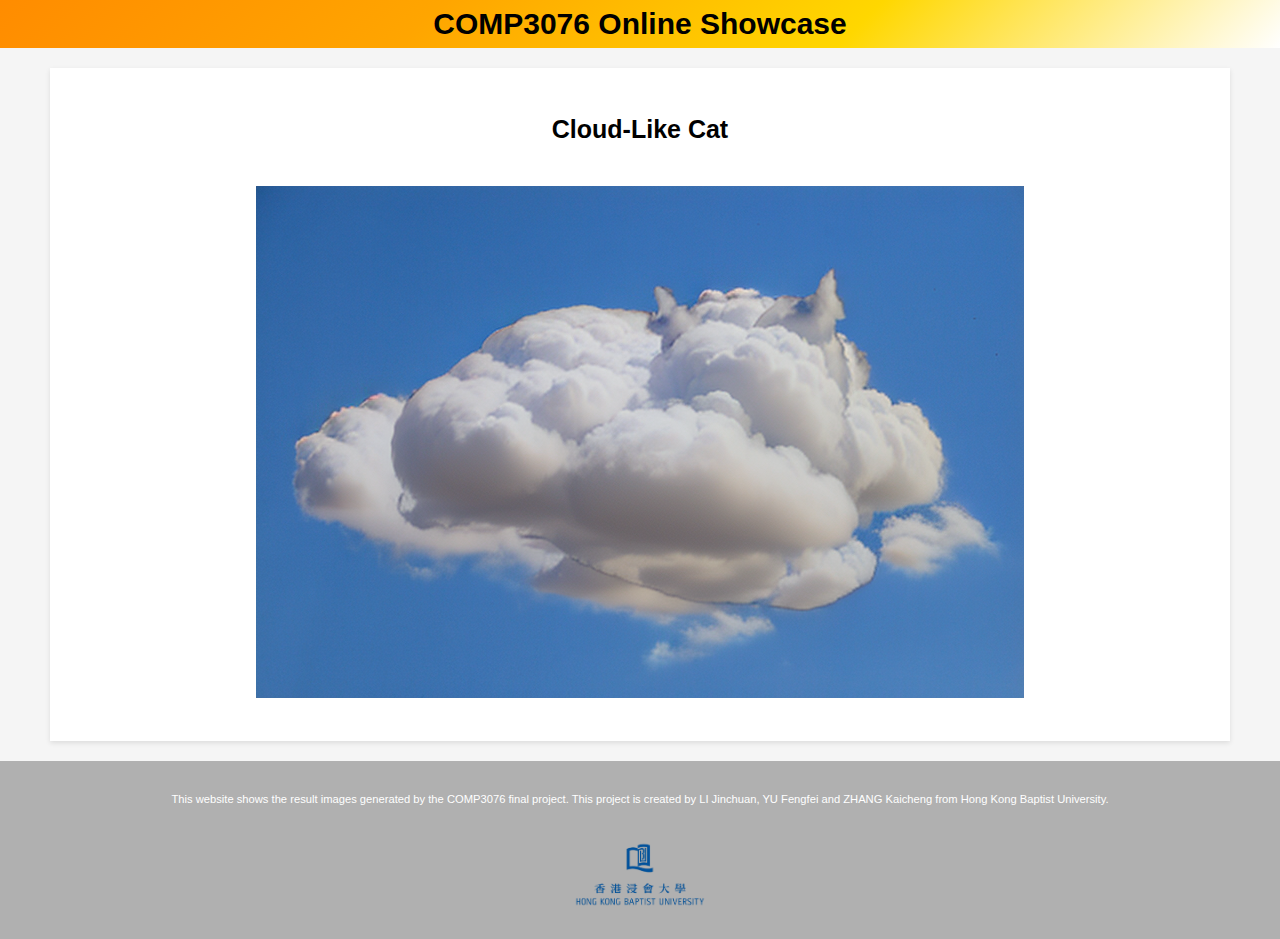
<file: image_detail_cloud_cat.html>
<!DOCTYPE html>
<html lang="en">

<head>
    <meta charset="UTF-8">
    <meta name="viewport" content="width=device-width, initial-scale=1.0">
    <link rel="icon" href="favicon.ico" type="image/x-icon">
    <link rel="shortcut icon" href="favicon.ico" type="image/x-icon">
    <title>COMP3076 Online Showcase</title>
    <style>
        body {
            font-family: sans-serif;
            margin: 0;
            padding: 0;
            line-height: 1.6;
            background-color: #f5f5f5;
            display: flex;
            flex-direction: column;
            min-height: 100vh;
        }

        .header {
            background: #fff;
            padding: 20px 0;
            box-shadow: 0 2px 5px rgba(0, 0, 0, 0.1);
        }

        /* 导航栏样式 */
        .header-bar {
            background: linear-gradient(135deg, #FF8C00, #FFA500, #FFD700, #FFFFFF);
            display: flex;
            justify-content: center;
            align-items: center;
        }

        #site-logo a {
            display: flex;
            align-items: center;
            text-decoration: none;
            color: black;
            font-size: 30px;
            font-weight: bold;
        }

        .logo-img {
            width: 100px;
            height: auto;
            margin: 5px 10px 5px 10px;
        }

        .main-nav {
            display: flex;
            list-style: none;
            padding: 0;
        }

        .main-nav li {
            margin-left: 20px;
        }

        .main-nav a {
            text-decoration: none;
            color: #333;
        }

        /* 卡片格子 */
        .portfolio-grid {
            justify-content: center;
            max-width: 1200px;
            margin: 40px auto;
            display: grid;
            grid-template-columns: repeat(auto-fit, minmax(250px, 1fr));
            gap: 20px;
            padding: 0 20px;
        }

        /* 卡片 */
        .portfolio-item {
            position: relative;
            overflow: hidden;
            border-radius: 8px;
            height: 250px;
            width: 100%;
            background-color: white;
            box-shadow: 2px 2px 15px rgba(0, 0, 0, 0.3);
            align-items: center;
        }

        /* 图片容器 */
        .post-image {
            position: relative;
            width: 100%;
            height: 100%;
            display: flex;
        }

        /* 图片元素 */
        .post-image img {
            /* margin: -5px 0 0 -25px; */
            position: absolute;
            top: 5%;
            left: 5%;
            width: 90%;
            height: 90%;
            object-fit: cover;
            object-position: center;
            transition: transform 0.3s ease;
        }

        /* 悬停文字部分 */
        .post-content {
            border-radius: 8px;
            position: absolute;
            bottom: 0;
            left: 0;
            right: 0;
            background: rgba(255, 255, 255, 0.7);
            color: black;
            padding: 18px;
            transform: translateY(100%);
            transition: transform 0.3s ease;
        }

        /* hover item 拉起文字 */
        .portfolio-item:hover .post-content {
            transform: translateY(0);
        }

        /* hover item 放大图片 */
        .portfolio-item:hover .post-image img {
            transform: scale(1.05);
        }

        .post-title a {
            color: black;
            text-decoration: none;
        }

        .entry-content {
            font-size: 0.9rem;
            line-height: 1.5;
            text-align: justify;
        }

        .card-title {
            flex-direction: row;
            text-align: center;
            font-size: 25px;
            font-weight: bold;
        }

        /* 背景大卡片 */
        .background-card {
            display: flex;
            flex-direction: column;
            background-color: #fff;
            box-shadow: 0 2px 5px rgba(0, 0, 0, 0.1);
            padding: 20px;
            margin: 20px 50px 20px 50px;
        }

        .flex-row {
            display: flex;
            flex-direction: row;
        }

        /* 表格样式 */
        .data-table {
            width: 100%;
            border-collapse: collapse;
            margin: 25px 0;
            background: white;
            box-shadow: 0 2px 8px rgba(0, 0, 0, 0.1);
        }

        .data-table th,
        .data-table td {
            padding: 12px 15px;
            text-align: center;
            align-items: center;
            border-bottom: 1px solid #e0e0e0;
            border-right: 1px solid #e0e0e0;
        }

        .data-table th {
            background-color: #f8f9fa;
            font-weight: 600;
            color: #2c3e50;
            text-align: center;
        }

        .data-table tbody tr:nth-child(even) {
            background-color: #fafafa;
        }

        .table-image {
            width: auto;
            height: 150px;
            margin: 0 auto;
            display: block;
            align-self: center;
        }

        .detail-image {
            display: flex;
            justify-content: center;
            align-items: center;
            position: relative;
            height: 100%;
            width: 100%;
            overflow: hidden;
        }

        .notes {
            margin: 20px 50px;
            font-size: 0.7rem;
            line-height: 1.5;
            text-align: center;
        }

        .bottom-bar {
            background-color: #b0b0b0;
            color: #fff;
            padding: 10px;
            text-align: center;
            position: static;
            bottom: 0;
            width: auto;
        }

        .notes {
            margin: 20px 50px;
            font-size: 0.7rem;
            line-height: 1.5;
            text-align: center;
        }

        .bottom-bar {
            background-color: #b0b0b0;
            color: #fff;
            padding: 10px;
            text-align: center;
            position: static;
            bottom: 0;
            width: auto;
        }

        .logo-img-bottom {
            width: 150px;
            height: auto;
            margin: 5px 10px 5px 10px;
        }
    </style>
</head>

<body class="home">
    <div id="pagewrap" class="hfeed site">
        <div id="headerwrap">
            <header id="header" class="pagewidth">
                <div class="header-bar">
                    <div id="site-logo">
                        <a href="index.html" title="AI Art Gallery">
                            COMP3076 Online Showcase
                        </a>
                    </div>
                </div>
            </header>
        </div>

        <div id="body">
            <div id="layout" class="pagewidth">
                <main id="content">

                    <div class="background-card">
                        <h2 class="card-title">Cloud-Like Cat</h2>

                        <div class="detail-image">
                            <figure style="position: relative;">
                                <img src="images/cloud_cat.png" alt="cloud_cat" style="align-self: center;">
                            </figure>
                        </div>
                    </div>

                </main>
            </div>

            <div class="bottom-bar">
                <div class="notes">
                    This website shows the result images generated by the COMP3076 final project. This project
                    is created by LI Jinchuan,
                    YU Fengfei and ZHANG Kaicheng from Hong Kong Baptist University.
                </div>
                <img src="images/HKBU_Logo_2.png" alt="HKBU Logo" class="logo-img-bottom">
            </div>
        </div>
    </div>
</body>

</html>
</file>
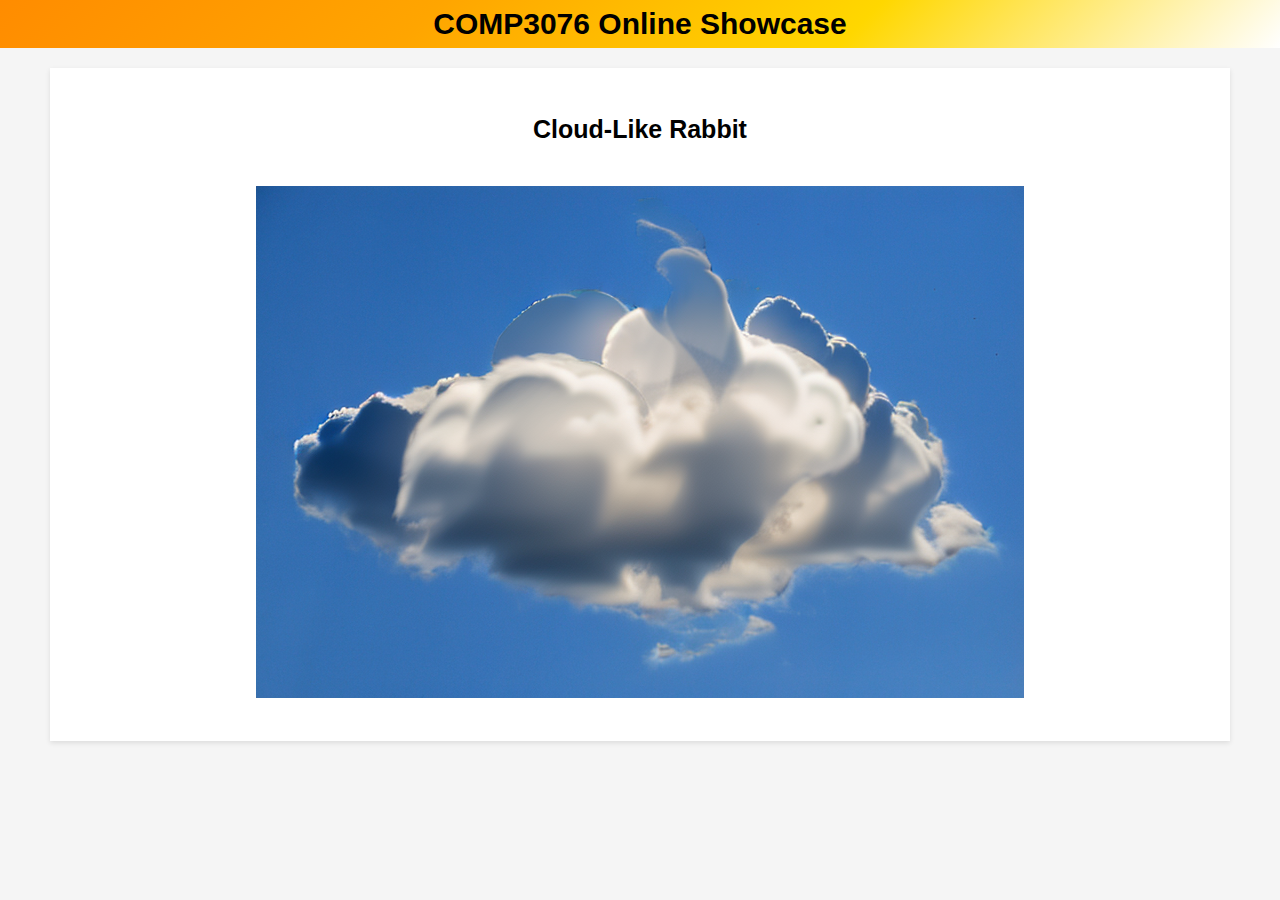
<file: image_detail_cloud_rabbit.html>
<!DOCTYPE html>
<html lang="en">

<head>
    <meta charset="UTF-8">
    <meta name="viewport" content="width=device-width, initial-scale=1.0">
    <link rel="icon" href="favicon.ico" type="image/x-icon">
    <link rel="shortcut icon" href="favicon.ico" type="image/x-icon">
    <title>COMP3076 Online Showcase</title>
    <style>
        body {
            font-family: sans-serif;
            margin: 0;
            padding: 0;
            line-height: 1.6;
            background-color: #f5f5f5;
            display: flex;
            flex-direction: column;
            min-height: 100vh;
        }

        .header {
            background: #fff;
            padding: 20px 0;
            box-shadow: 0 2px 5px rgba(0, 0, 0, 0.1);
        }

        /* 导航栏样式 */
        .header-bar {
            background: linear-gradient(135deg, #FF8C00, #FFA500, #FFD700, #FFFFFF);
            display: flex;
            justify-content: center;
            align-items: center;
        }

        #site-logo a {
            display: flex;
            align-items: center;
            text-decoration: none;
            color: black;
            font-size: 30px;
            font-weight: bold;
        }

        .logo-img {
            width: 100px;
            height: auto;
            margin: 5px 10px 5px 10px;
        }

        .main-nav {
            display: flex;
            list-style: none;
            padding: 0;
        }

        .main-nav li {
            margin-left: 20px;
        }

        .main-nav a {
            text-decoration: none;
            color: #333;
        }

        /* 卡片格子 */
        .portfolio-grid {
            justify-content: center;
            max-width: 1200px;
            margin: 40px auto;
            display: grid;
            grid-template-columns: repeat(auto-fit, minmax(250px, 1fr));
            gap: 20px;
            padding: 0 20px;
        }

        /* 卡片 */
        .portfolio-item {
            position: relative;
            overflow: hidden;
            border-radius: 8px;
            height: 250px;
            width: 100%;
            background-color: white;
            box-shadow: 2px 2px 15px rgba(0, 0, 0, 0.3);
            align-items: center;
        }

        /* 图片容器 */
        .post-image {
            position: relative;
            width: 100%;
            height: 100%;
            display: flex;
        }

        /* 图片元素 */
        .post-image img {
            /* margin: -5px 0 0 -25px; */
            position: absolute;
            top: 5%;
            left: 5%;
            width: 90%;
            height: 90%;
            object-fit: cover;
            object-position: center;
            transition: transform 0.3s ease;
        }

        /* 悬停文字部分 */
        .post-content {
            border-radius: 8px;
            position: absolute;
            bottom: 0;
            left: 0;
            right: 0;
            background: rgba(255, 255, 255, 0.7);
            color: black;
            padding: 18px;
            transform: translateY(100%);
            transition: transform 0.3s ease;
        }

        /* hover item 拉起文字 */
        .portfolio-item:hover .post-content {
            transform: translateY(0);
        }

        /* hover item 放大图片 */
        .portfolio-item:hover .post-image img {
            transform: scale(1.05);
        }

        .post-title a {
            color: black;
            text-decoration: none;
        }

        .entry-content {
            font-size: 0.9rem;
            line-height: 1.5;
            text-align: justify;
        }

        .card-title {
            flex-direction: row;
            text-align: center;
            font-size: 25px;
            font-weight: bold;
        }

        /* 背景大卡片 */
        .background-card {
            display: flex;
            flex-direction: column;
            background-color: #fff;
            box-shadow: 0 2px 5px rgba(0, 0, 0, 0.1);
            padding: 20px;
            margin: 20px 50px 20px 50px;
        }

        .flex-row {
            display: flex;
            flex-direction: row;
        }

        /* 表格样式 */
        .data-table {
            width: 100%;
            border-collapse: collapse;
            margin: 25px 0;
            background: white;
            box-shadow: 0 2px 8px rgba(0, 0, 0, 0.1);
        }

        .data-table th,
        .data-table td {
            padding: 12px 15px;
            text-align: center;
            align-items: center;
            border-bottom: 1px solid #e0e0e0;
            border-right: 1px solid #e0e0e0;
        }

        .data-table th {
            background-color: #f8f9fa;
            font-weight: 600;
            color: #2c3e50;
            text-align: center;
        }

        .data-table tbody tr:nth-child(even) {
            background-color: #fafafa;
        }

        .table-image {
            width: auto;
            height: 150px;
            margin: 0 auto;
            display: block;
            align-self: center;
        }

        .detail-image {
            display: flex;
            justify-content: center;
            align-items: center;
            position: relative;
            height: 100%;
            width: 100%;
            overflow: hidden;
        }
    </style>
</head>

<body class="home">
    <div id="pagewrap" class="hfeed site">
        <div id="headerwrap">
            <header id="header" class="pagewidth">
                <div class="header-bar">
                    <div id="site-logo">
                        <a href="index.html" title="AI Art Gallery">
                            COMP3076 Online Showcase
                        </a>
                    </div>
                </div>
            </header>
        </div>

        <div id="body">
            <div id="layout" class="pagewidth">
                <main id="content">

                    <div class="background-card">
                        <h2 class="card-title">Cloud-Like Rabbit</h2>

                        <div class="detail-image">
                            <figure style="position: relative;">
                                <img src="images/cloud_rabbit.png" alt="cloud_cat" style="align-self: center;">
                            </figure>
                        </div>
                    </div>

                </main>
            </div>
        </div>
    </div>
</body>

</html>
</file>
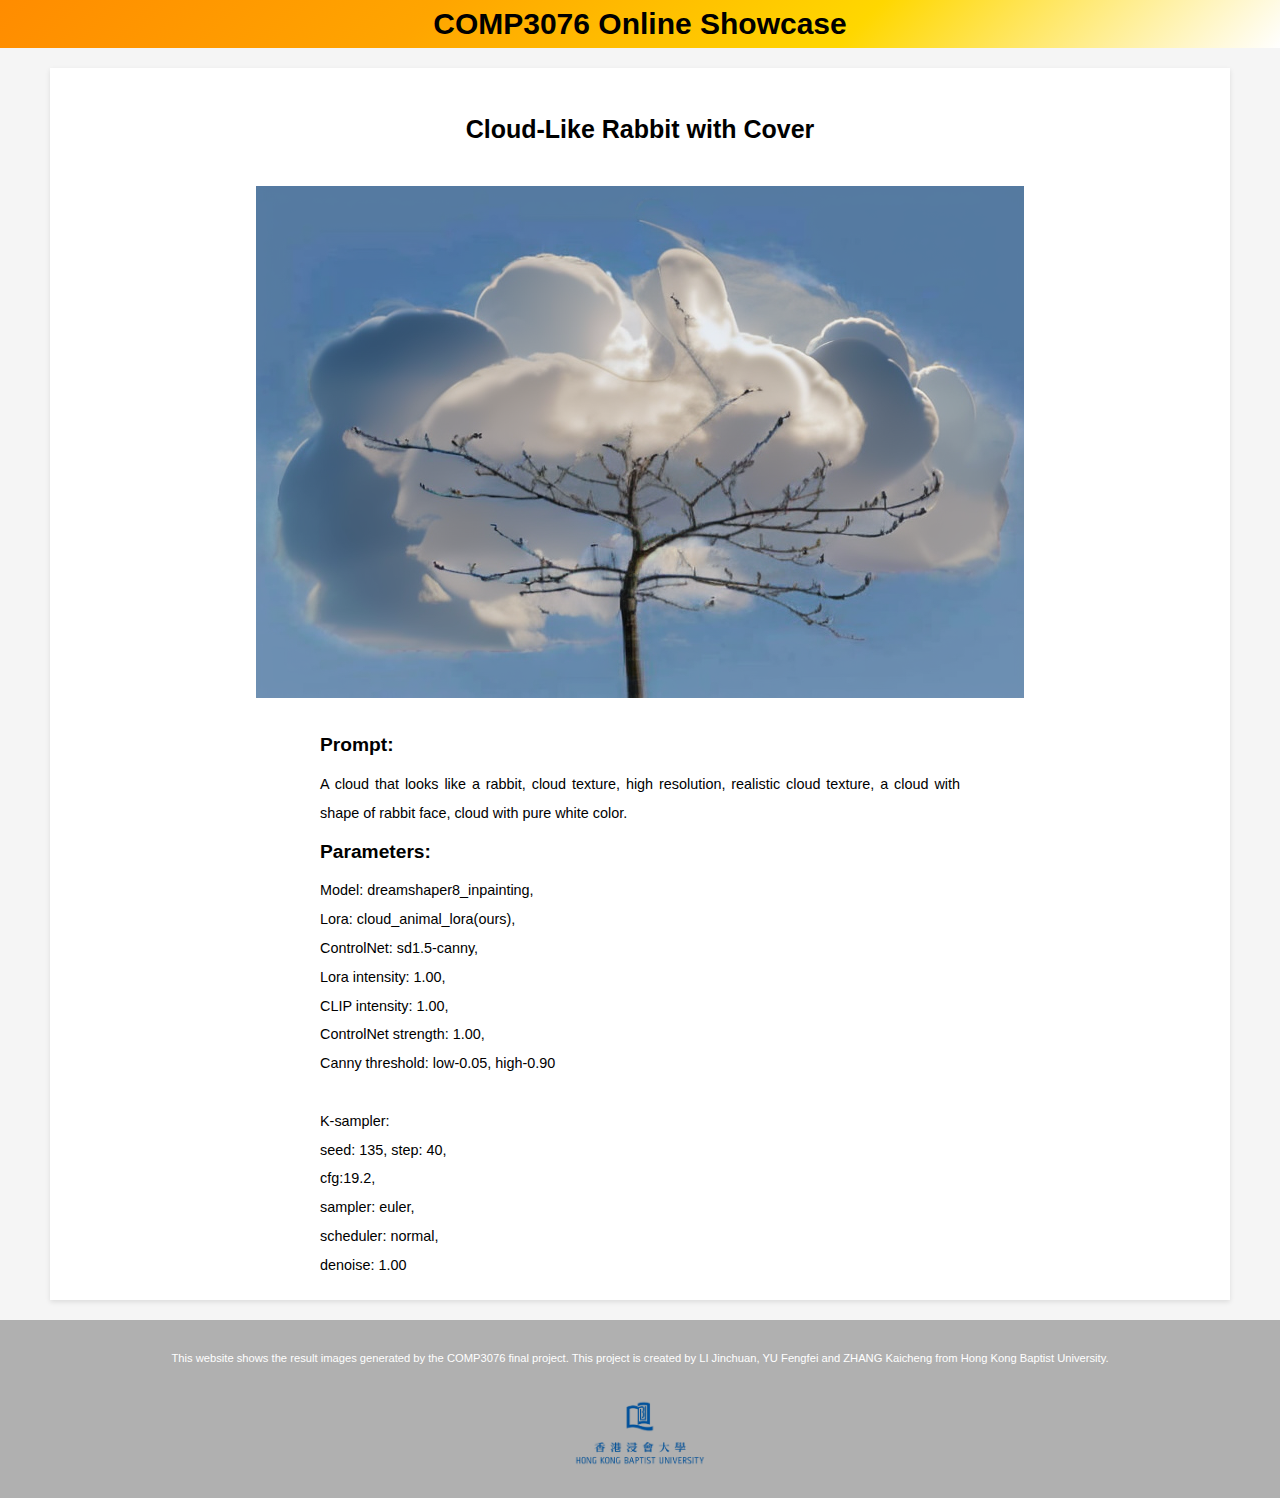
<file: image_detail_cloud_rabbit_cover.html>
<!DOCTYPE html>
<html lang="en">

<head>
    <meta charset="UTF-8">
    <meta name="viewport" content="width=device-width, initial-scale=1.0">
    <link rel="icon" href="favicon.ico" type="image/x-icon">
    <link rel="shortcut icon" href="favicon.ico" type="image/x-icon">
    <title>COMP3076 Online Showcase</title>
    <style>
        body {
            font-family: sans-serif;
            margin: 0;
            padding: 0;
            line-height: 1.6;
            background-color: #f5f5f5;
            display: flex;
            flex-direction: column;
            min-height: 100vh;
        }

        .header {
            background: #fff;
            padding: 20px 0;
            box-shadow: 0 2px 5px rgba(0, 0, 0, 0.1);
        }

        /* 导航栏样式 */
        .header-bar {
            background: linear-gradient(135deg, #FF8C00, #FFA500, #FFD700, #FFFFFF);
            display: flex;
            justify-content: center;
            align-items: center;
        }

        #site-logo a {
            display: flex;
            align-items: center;
            text-decoration: none;
            color: black;
            font-size: 30px;
            font-weight: bold;
        }

        .logo-img {
            width: 100px;
            height: auto;
            margin: 5px 10px 5px 10px;
        }

        .main-nav {
            display: flex;
            list-style: none;
            padding: 0;
        }

        .main-nav li {
            margin-left: 20px;
        }

        .main-nav a {
            text-decoration: none;
            color: #333;
        }

        /* 卡片格子 */
        .portfolio-grid {
            justify-content: center;
            max-width: 1200px;
            margin: 40px auto;
            display: grid;
            grid-template-columns: repeat(auto-fit, minmax(250px, 1fr));
            gap: 20px;
            padding: 0 20px;
        }

        /* 卡片 */
        .portfolio-item {
            position: relative;
            overflow: hidden;
            border-radius: 8px;
            height: 250px;
            width: 100%;
            background-color: white;
            box-shadow: 2px 2px 15px rgba(0, 0, 0, 0.3);
            align-items: center;
        }

        /* 图片容器 */
        .post-image {
            position: relative;
            width: 100%;
            height: 100%;
            display: flex;
        }

        /* 图片元素 */
        .post-image img {
            /* margin: -5px 0 0 -25px; */
            position: absolute;
            top: 5%;
            left: 5%;
            width: 90%;
            height: 90%;
            object-fit: cover;
            object-position: center;
            transition: transform 0.3s ease;
        }

        /* 悬停文字部分 */
        .post-content {
            border-radius: 8px;
            position: absolute;
            bottom: 0;
            left: 0;
            right: 0;
            background: rgba(255, 255, 255, 0.7);
            color: black;
            padding: 18px;
            transform: translateY(100%);
            transition: transform 0.3s ease;
        }

        /* hover item 拉起文字 */
        .portfolio-item:hover .post-content {
            transform: translateY(0);
        }

        /* hover item 放大图片 */
        .portfolio-item:hover .post-image img {
            transform: scale(1.05);
        }

        .post-title a {
            color: black;
            text-decoration: none;
        }

        .entry-content {
            font-size: 0.9rem;
            line-height: 1.5;
            text-align: justify;
        }

        .card-title {
            flex-direction: row;
            text-align: center;
            font-size: 25px;
            font-weight: bold;
        }

        /* 背景大卡片 */
        .background-card {
            display: flex;
            flex-direction: column;
            background-color: #fff;
            box-shadow: 0 2px 5px rgba(0, 0, 0, 0.1);
            padding: 20px;
            margin: 20px 50px 20px 50px;
        }

        .flex-row {
            display: flex;
            flex-direction: row;
        }

        /* 表格样式 */
        .data-table {
            width: 100%;
            border-collapse: collapse;
            margin: 25px 0;
            background: white;
            box-shadow: 0 2px 8px rgba(0, 0, 0, 0.1);
        }

        .data-table th,
        .data-table td {
            padding: 12px 15px;
            text-align: center;
            align-items: center;
            border-bottom: 1px solid #e0e0e0;
            border-right: 1px solid #e0e0e0;
        }

        .data-table th {
            background-color: #f8f9fa;
            font-weight: 600;
            color: #2c3e50;
            text-align: center;
        }

        .data-table tbody tr:nth-child(even) {
            background-color: #fafafa;
        }

        .table-image {
            width: auto;
            height: 150px;
            margin: 0 auto;
            display: block;
            align-self: center;
        }

        .detail-image {
            display: flex;
            justify-content: center;
            align-items: center;
            position: relative;
            height: 100%;
            width: 100%;
            overflow: hidden;
        }

        .notes {
            margin: 20px 50px;
            font-size: 0.7rem;
            line-height: 1.5;
            text-align: center;
        }

        .bottom-bar {
            background-color: #b0b0b0;
            color: #fff;
            padding: 10px;
            text-align: center;
            position: static;
            bottom: 0;
            width: auto;
        }

        .logo-img-bottom {
            width: 150px;
            height: auto;
            margin: 5px 10px 5px 10px;
        }

        .text-title {
            margin: 10px 250px;
            font-size: 1.2rem;
            line-height: 1.5;
            text-align: justify;
            font-weight: bold;
        }

        .text {
            margin: 0px 250px;
            font-size: 0.9rem;
            line-height: 2;
            text-align: justify;
        }
    </style>
</head>

<body class="home">
    <div id="pagewrap" class="hfeed site">
        <div id="headerwrap">
            <header id="header" class="pagewidth">
                <div class="header-bar">
                    <div id="site-logo">
                        <a href="index.html" title="AI Art Gallery">
                            COMP3076 Online Showcase
                        </a>
                    </div>
                </div>
            </header>
        </div>

        <div id="body">
            <div id="layout" class="pagewidth">
                <main id="content">

                    <div class="background-card">
                        <h2 class="card-title">Cloud-Like Rabbit with Cover</h2>

                        <div class="detail-image">
                            <figure style="position: relative;">
                                <img src="images/cloud_cover_rabbit.png" alt="cloud_cat" style="align-self: center;">
                            </figure>
                        </div>

                        <div class="text-title">
                            Prompt:
                        </div>

                        <div class="text">
                            A cloud that looks like a rabbit, cloud texture, high resolution,
                            realistic cloud texture, a cloud with shape of rabbit face, cloud with pure
                            white color.
                        </div>

                        <div class="text-title">
                            Parameters:
                        </div>
                        <div class="text">
                            Model: dreamshaper8_inpainting, <br>
                            Lora: cloud_animal_lora(ours), <br>
                            ControlNet: sd1.5-canny,<br>
                            Lora intensity: 1.00, <br>
                            CLIP intensity: 1.00,<br>
                            ControlNet strength: 1.00,<br>
                            Canny threshold: low-0.05, high-0.90<br>
                            <br>
                            K-sampler:<br>
                            seed: 135, step: 40, <br>
                            cfg:19.2, <br>
                            sampler: euler, <br>
                            scheduler: normal, <br>
                            denoise: 1.00
                        </div>
                    </div>

                </main>
            </div>

            <div class="bottom-bar">
                <div class="notes">
                    This website shows the result images generated by the COMP3076 final project. This project
                    is created by LI Jinchuan,
                    YU Fengfei and ZHANG Kaicheng from Hong Kong Baptist University.
                </div>
                <img src="images/HKBU_Logo_2.png" alt="HKBU Logo" class="logo-img-bottom">
            </div>
        </div>
    </div>
</body>

</html>
</file>
